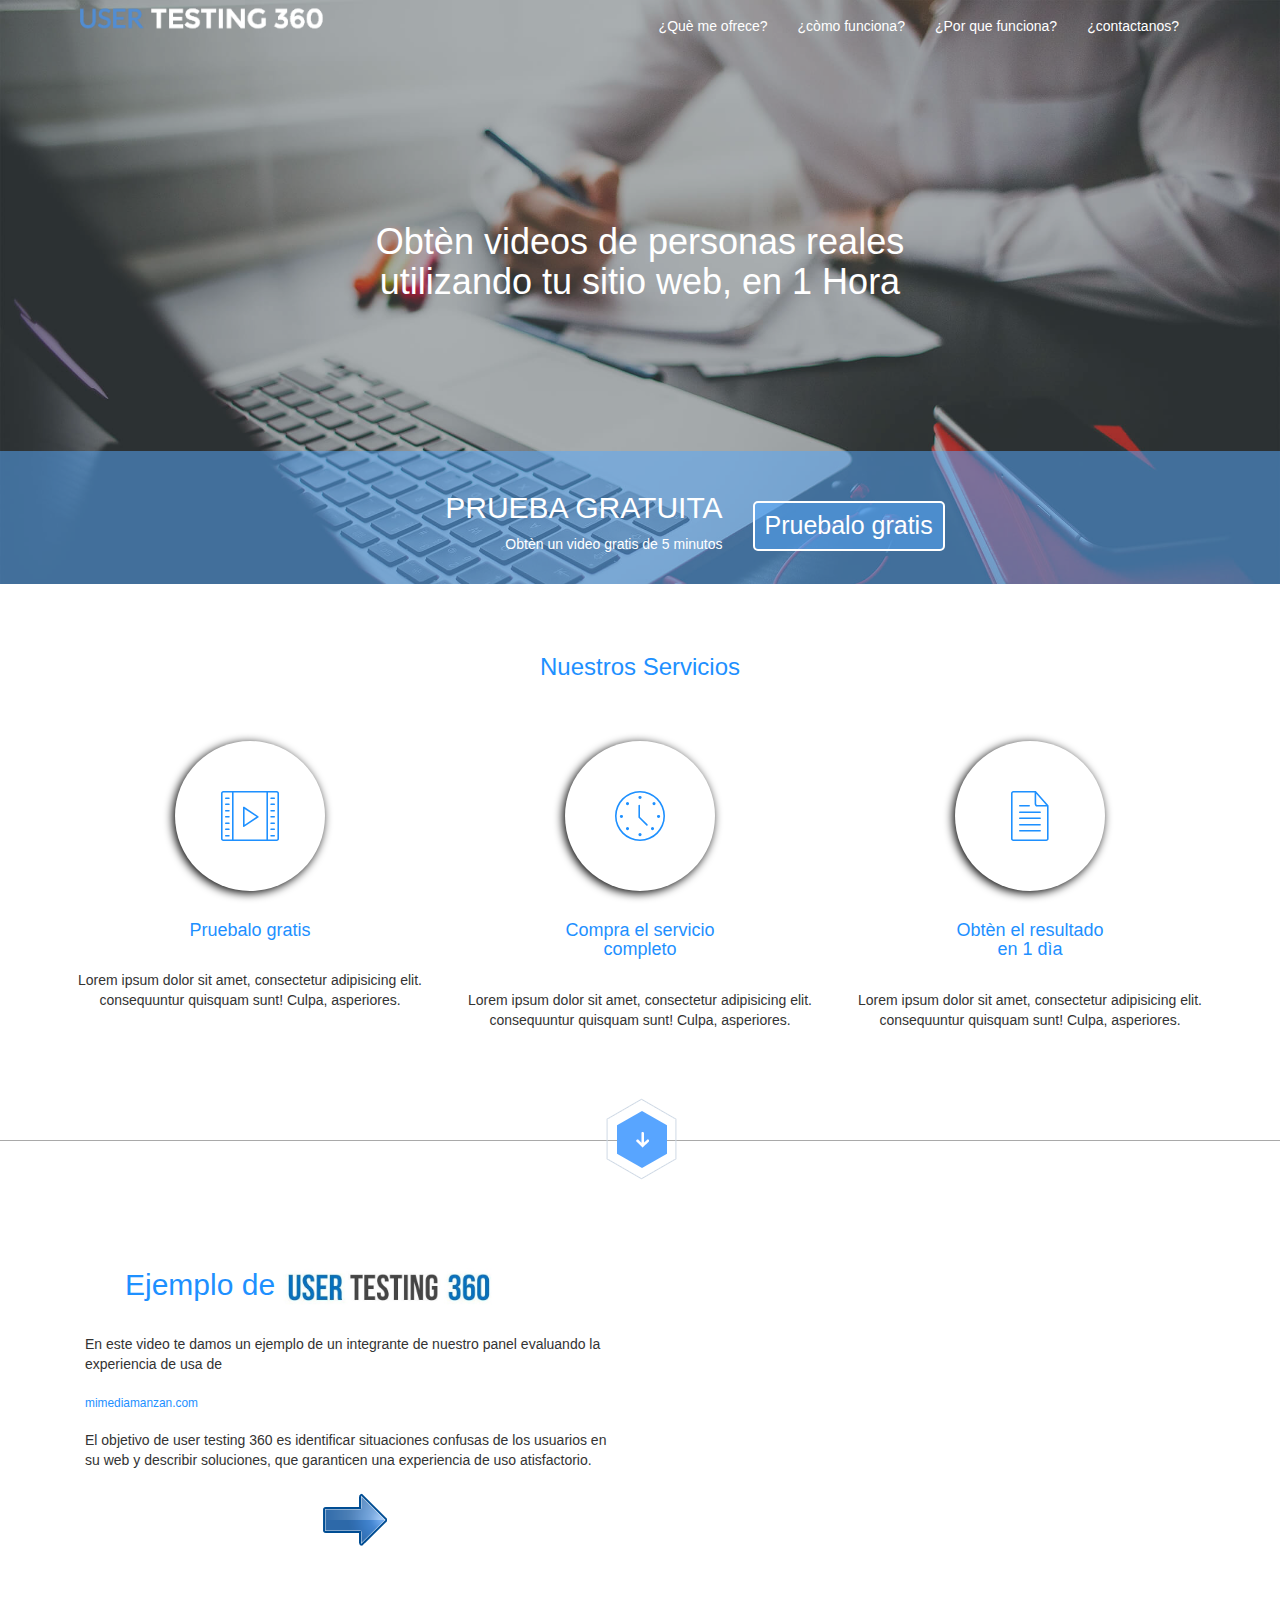
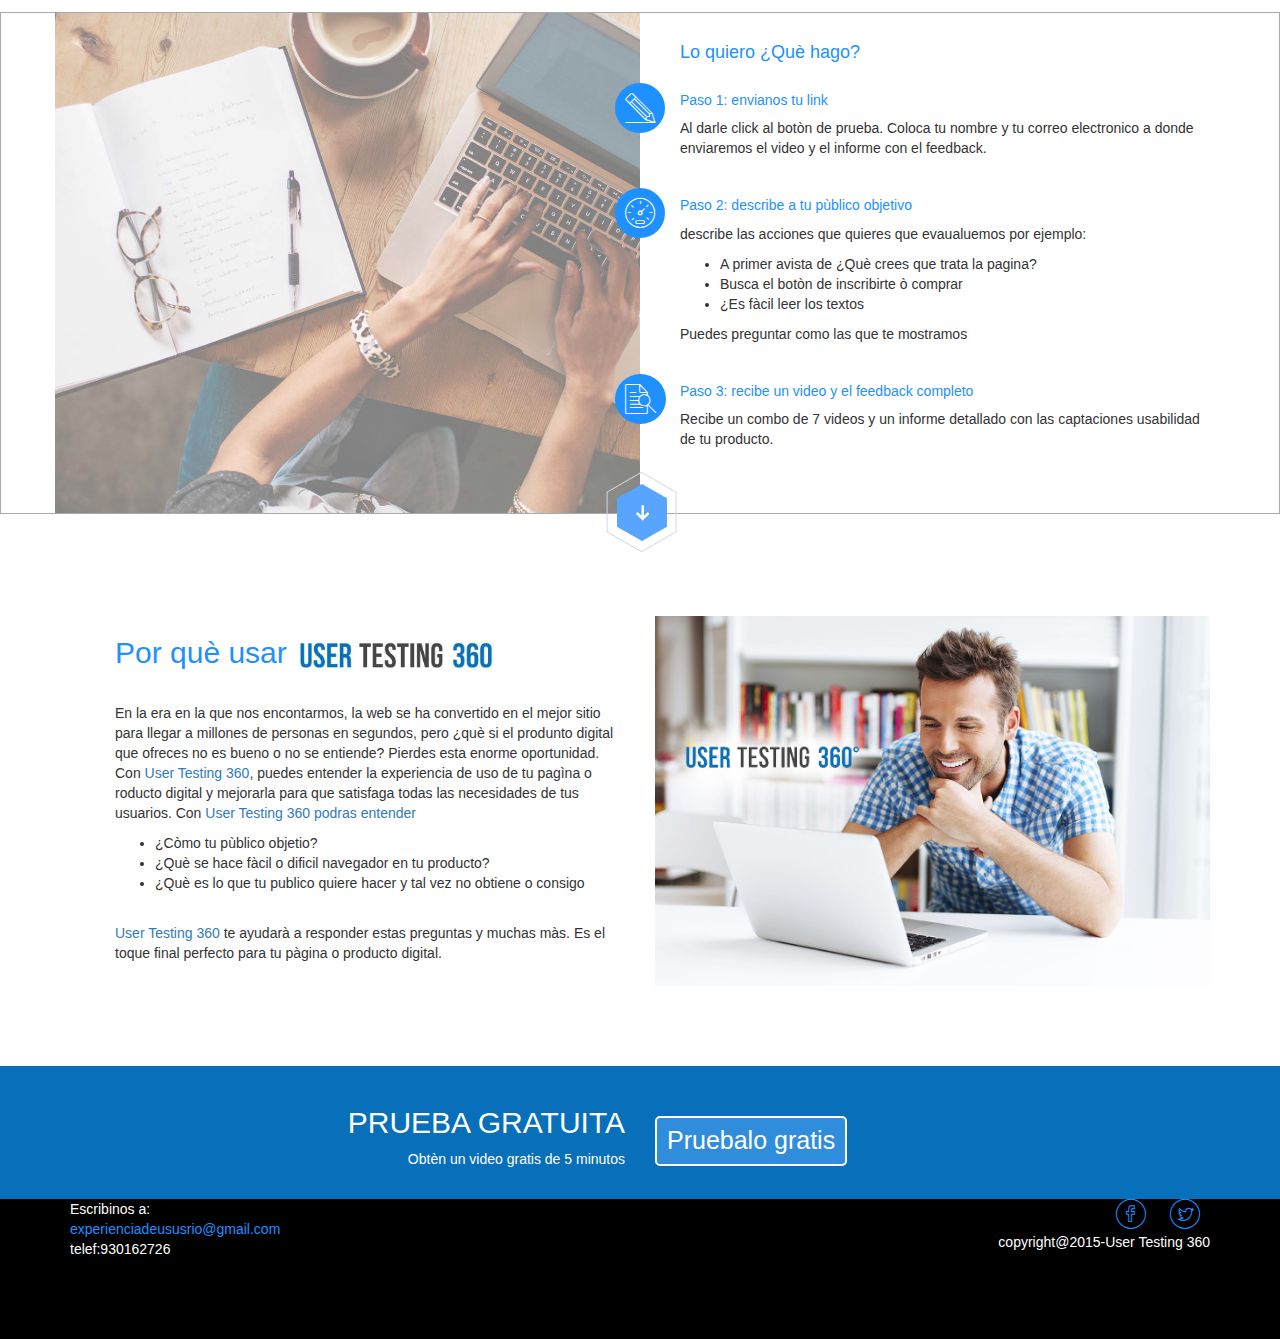
<file: index.html>
<!DOCTYPE html>
<html lang="en">
	<head>
	  	<meta charset="utf-8">
	  	<title>User Testing 360°</title>
	  	<link rel="stylesheet" href="css/bootstrap.min.css">
	  	<script src="js/jquery.js"></script>
	  	<script src="js/bootstrap.min.js"></script>
	  	<link rel="stylesheet" href="css/queries.css"> 	
	  	<link rel="stylesheet" href="css/animate.css">
	  	<link rel="stylesheet" href="css/icomoon.css">
	  	<link rel="stylesheet" href="css/main.css">
	  	<meta name="viewport" content="width=device-width, user-scalable=no, initial-scale=1, maximum-scale=1.0, minimum-scale=1.0">
	  	
	</head>
	<body>
		 <!--------header------->
		 <header>
		     <div class="fondo-transparente">
		         <div class="container">
		             <div class="row">
		                 <div class="col-md-3 col-xs-7">
		                     <img src="image/user-r.png" class="img-responsive" alt="">
		                 </div>
		                 <div class="col-md-9 col-xs-5">
                                <nav class="navbar">
								  <div class="container-fluid">
									<div class="navbar-header">
									  <button type="button" class="navbar-toggle collapsed" data-toggle="collapse" data-target="#bs-example-navbar-collapse-1" aria-expanded="false">
										<span class="sr-only">Toggle navigation</span>
										<span class="icon-bar"></span>
										<span class="icon-bar"></span>
										<span class="icon-bar"></span>
									  </button>
									</div>
									<div class="collapse navbar-collapse" id="bs-example-navbar-collapse-1">
									  <ul class="nav navbar-nav navbar-right">
										<li><a href="#">¿Què me ofrece?</a></li>
										<li><a href="#">¿còmo funciona?</a></li>
										<li><a href="#">¿Por que funciona?</a></li>
										<li><a href="#">¿contactanos?</a></li>
									  </ul>
									</div>
								  </div>
								</nav>
		                 </div>
		             </div>
		         </div>
		         <div class="container">
		             <div class="row">
		                 <div class="col-ms-6 col-xs-12">
		                     <h1 class="text-center">Obtèn videos de personas reales <br>utilizando tu sitio web, en 1  Hora </h1>
		                 </div>
		             </div>
		         </div>
		         
		         <div class="banner">
                    <div class="container">
                        <div class="row">
                            <div class="col-md-7 col-ms-5 text-right">
                                <h2>PRUEBA GRATUITA</h2>
                                <p>Obtèn un video gratis de 5 minutos</p>
                            </div>
                            <div class="col-md-5 col-ms-7" id="llamado">
                                <button>Pruebalo gratis</button>
                            </div>
                        </div>
                    </div>   
		         </div>
		     </div>
		 </header>
    <!--------servicios------->
    
    <section class="services text-center"><a name="servicios"></a>
        <div class="container">
            <h3 class="text-center">Nuestros Servicios</h3>
            <div class="row">
                <div class="col-md-4">
                    <div class="icon-container"><i class="icon-video"></i></div>
                    <h4>Pruebalo gratis</h4>
                    <p>Lorem ipsum dolor sit amet, consectetur adipisicing elit. consequuntur quisquam sunt! Culpa, asperiores.</p>
                </div>
                <div class="col-md-4">
                    <div class="icon-container"><i class="icon-clock"></i></div>
                    <h4>Compra el servicio completo</h4>
                    <p>Lorem ipsum dolor sit amet, consectetur adipisicing elit. consequuntur quisquam sunt! Culpa, asperiores.</p>
                </div>
                <div class="col-md-4">
                    <div class="icon-container"><i class="icon-document"></i></div>
                    <h4>Obtèn el resultado en 1 dìa</h4>
                    <p>Lorem ipsum dolor sit amet, consectetur adipisicing elit. consequuntur quisquam sunt! Culpa, asperiores.</p>
                </div>
            </div>
        </div>
    </section>
    
    <!------------video--------->
    
    <section class="video">
        <div class="container">
           <img class="separador" src="image/separador.png" alt="">
            <div class="row ejemplo">
                <div class="col-md-6">
                    <h3>Ejemplo de <img class="user" src="image/logo-2.jpg" width="220px"  alt=""></h3>
                    <p>En este video te damos un ejemplo de un integrante de nuestro panel evaluando la experiencia de usa de </p>
                    <p> <small>mimediamanzan.com</small></p>
                    <p>El objetivo de user testing 360 es identificar situaciones confusas de los usuarios en su web y describir soluciones, que garanticen una experiencia de uso atisfactorio.</p>
                    <img class="flecha" src="image/flecha.png" alt="">
                </div>
                <div class="col-md-6">
                    <div class="embed-responsive embed-responsive-16by9">
                        <iframe class="embed-responsive-item" src="https://www.youtube.com/embed/u7MDfG9ZJTU?rel=0" frameborder="0" allowfullscreen></iframe>
                    </div>
                </div>
            </div>
        </div>
    </section>
    
    <!------pasos------->
    <section class="pasos"><a name="como-funciona"></a>
        <div class="container">
            <div class="row">
                <div class="col-md-6 imagen">
                   
                </div>
                
                <div class="col-md-6 texto-pasos">
                    <h4>Lo quiero ¿Què hago?</h4>
                    <div class="iconos"><i class="icon-pencil hidden-xs"></i>
                        <h5>Paso 1: envianos tu link</h5>
                        <p>Al darle click al botòn de prueba. Coloca tu nombre y tu correo electronico a donde enviaremos el video y el informe con el feedback.</p>
                    </div>
                    <div class="iconos"><i class="icon-speedometer hidden-xs"></i>
                        <h5>Paso 2: describe a tu pùblico objetivo</h5>
                        <p>describe las acciones que quieres que evaualuemos por ejemplo:</p>
                        <ul>
                           <li>A primer avista de ¿Què crees que trata la pagina?</li>
                           <li>Busca el botòn de inscribirte ò comprar</li>
                           <li>¿Es fàcil leer los textos</li>
                        </ul>
                        <p>Puedes preguntar como las que te mostramos</p>
                    </div>
                    <div class="iconos"><i class="icon-search hidden-xs"></i>
                       <h5>Paso 3: recibe un video y el feedback completo</h5>
                       <p>Recibe un combo de 7 videos y un informe detallado con las captaciones usabilidad de tu producto.</p>
                    </div>    
                </div>
            </div>
        </div>
    </section>
    
    <!-------uso-testing----->
    <section class="uso-testing"><a name="como-usar"></a>
        <div class="container testing">
           <img class="separador" src="image/separador.png" alt="">
            <div class="row">
                <div class="col-md-6 uso">
                    <h3>Por què usar <img src="image/logo-2.jpg" width="210px" alt=""></h3>
                    <p>En la era en la que nos encontarmos, la web se ha convertido en el mejor sitio para llegar a millones de personas en segundos, pero ¿què si el produnto digital que ofreces no es bueno o no se entiende? Pierdes esta enorme oportunidad. Con <a href="#"> User Testing 360</a>, puedes entender la experiencia de uso de tu pagìna o roducto digital y mejorarla para que satisfaga todas las necesidades de tus usuarios. Con <a href="#">User Testing 360 podras entender</a></p>
                    <ul>
                        <li>¿Còmo tu pùblico objetio?</li>
                        <li>¿Què se hace fàcil o dificil navegador en tu producto?</li>
                        <li>¿Què es lo que tu publico quiere hacer y tal vez no obtiene o consigo</li>
                    </ul>
                    <p><a href="#">User Testing 360</a> te ayudarà a responder estas preguntas y muchas màs. Es el toque final perfecto para tu pàgina o producto digital.</p>
                </div>
                <div class="col-md-6">
                    <img src="image/banner.jpg" class="img-responsive" alt="">
                </div>
            </div>
        </div>
        <div class="banner">
                    <div class="container">
                        <div class="row">
                            <div class="col-md-6 col-ms-5 text-right">
                                <h2>PRUEBA GRATUITA</h2>
                                <p>Obtèn un video gratis de 5 minutos</p>
                            </div>
                            <div class="col-md-6 col-ms-7" id="llamado">
                                <button>Pruebalo gratis</button>
                            </div>
                        </div>
                    </div>   
       </div>
    </section>
    
    <!--------footer------->
    
    <footer>
        <div class="container">
            <div class="row">
                <div class="col-md-6 col-ms-6 col-xs-12">
                    <p>Escribinos a: <br> <span>experienciadeususrio@gmail.com</span> <br>telef:930162726</p>
                </div>
                <div class="col-md-6 col-md-6 col-xs-12 text-right">
                    <div class="redes-sociales">
                        <i class="icon-facebook"><a href="#"></a></i>
                        <i class="icon-twitter"><a href="#"></a></i>
                        <p>copyright@2015-User Testing 360</p>
                    </div>
                </div>
            </div>
        </div>
    </footer>
    </body>
</html>
</file>
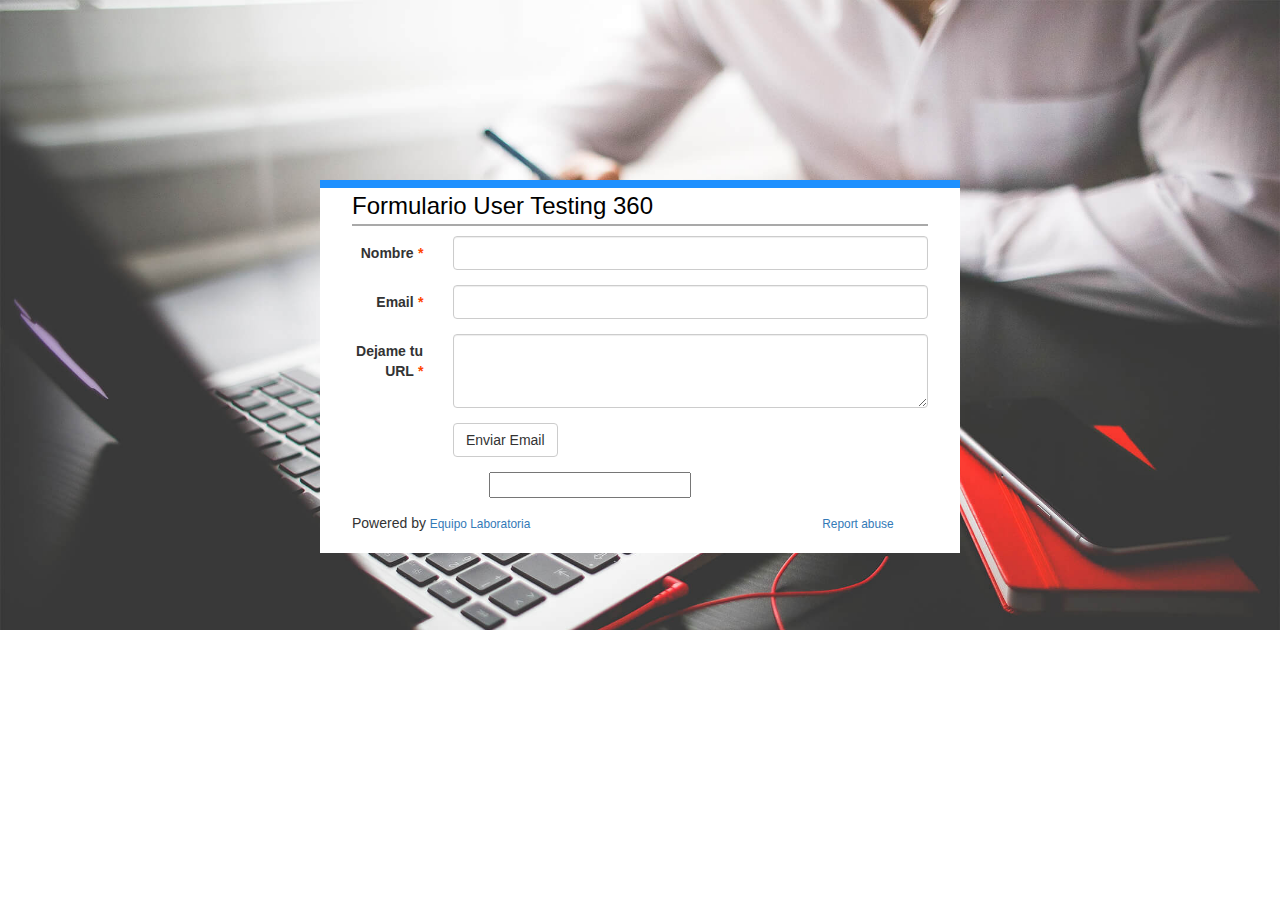
<file: contact.html>
<!DOCTYPE html>
<html>
<head>
  <title>Contacto</title>
  <link rel="stylesheet" href="css/bootstrap.min.css">
  <link rel="stylesheet" href="css/main.css">
</head>
<body>
  <header class="contacto">
      
  </header>
  
  <section class="formulario">
       <h3>Formulario User Testing 360</h3>
    <form class="form-horizontal" role="form">
      <div class="form-group">
         <label for="ejemplo_email_3" class="col-lg-2 control-label">Nombre <i>*</i></label>
         <div class="col-lg-10">
            <input type="nombre" class="form-control" id="ejemplo_email_3"
             placeholder="">
         </div>
     </div>
     <div class="form-group">
        <label for="ejemplo_email_3" class="col-lg-2 control-label">Email <i>*</i></label>
        <div class="col-lg-10">
           <input type="email" class="form-control" id="ejemplo_email_3"
             placeholder="">
        </div>
    </div>
    <div class="form-group">
       <label for="ejemplo_password_3" class="col-lg-2 control-label">Dejame tu URL <i>*</i></label>
       <div class="col-lg-10">
         <textarea name="url" class="form-control" id="" rows="3"></textarea>
       </div>
    </div>
    <div class="form-group">
       <div class="col-lg-offset-2 col-lg-10">
          <button type="submit" class="btn btn-default">Enviar Email</button>
       </div>
    </div>
    <div class="form-group">
         <input type="text" placeholder="" class="col-lg-offset-3 col-lg-4">
    </div>
  
<p>Powered by <a href="#"><small>Equipo Laboratoria</small></a> <a href="#" class="col-lg-offset-6"><small>Report abuse</small></a></p>
  
</form>
  </section>
</body>
</html>
</file>
<file: css/queries.css>

</file>
<file: css/icomoon.css>
@font-face {
	font-family: 'icomoon';
	src:url('../fonts/icomoon.eot?6zm5h9');
	src:url('../fonts/icomoon.eot?6zm5h9#iefix') format('embedded-opentype'),
		url('../fonts/icomoon.ttf?6zm5h9') format('truetype'),
		url('../fonts/icomoon.woff?6zm5h9') format('woff'),
		url('../fonts/icomoon.svg?6zm5h9#icomoon') format('svg');
	font-weight: normal;
	font-style: normal;
}

[class^="icon-"], [class*=" icon-"] {
	font-family: 'icomoon';
	speak: none;
	font-style: normal;
	font-weight: normal;
	font-variant: normal;
	text-transform: none;
	line-height: 1;

	/* Better Font Rendering =========== */
	-webkit-font-smoothing: antialiased;
	-moz-osx-font-smoothing: grayscale;
}

.icon-laptop:before {
	content: "\e001";
}
.icon-document:before {
	content: "\e005";
}
.icon-documents:before {
	content: "\e006";
}
.icon-search:before {
	content: "\e007";
}
.icon-presentation:before {
	content: "\e00e";
}
.icon-video:before {
	content: "\e011";
}
.icon-envelope:before {
	content: "\e028";
}
.icon-gears:before {
	content: "\e02b";
}
.icon-pencil:before {
	content: "\e032";
}
.icon-tools:before {
	content: "\e033";
}
.icon-tools-2:before {
	content: "\e034";
}
.icon-magnifying-glass:before {
	content: "\e037";
}
.icon-profile-male:before {
	content: "\e040";
}
.icon-profile-female:before {
	content: "\e041";
}
.icon-speedometer:before {
	content: "\e051";
}
.icon-clock:before {
	content: "\e055";
}
.icon-alarmclock:before {
	content: "\e059";
}
.icon-happy:before {
	content: "\e05b";
}
.icon-sad:before {
	content: "\e05c";
}
.icon-facebook:before {
	content: "\e05d";
}
.icon-twitter:before {
	content: "\e05e";
}
.icon-linkedin:before {
	content: "\e062";
}
</file>
<file: css/main.css>
body{
    margin: 0;
}

/*---------css comun---------*/
body h2, h3, h4, h5{
    color: dodgerblue;
}
.banner{
    background-color: rgba(86, 169, 252, 0.52);
    color: white;
    padding: 20px 0;
}
.banner h2{
    color: white;
}
.banner button{
    background-color: rgba(86, 169, 252, 0.52);
    font-size: 25px;
    border-radius: 5px;
    border: 2px solid #fff;
    padding: 5px 10px;
}
.banner #llamado{
    padding-top: 30px;
}

/*--------header--------*/
header{
    background-image: url(../image/large.jpg);
    background-size: cover;
    color: white;
}
header a{
    color: white;
}
header nav ul li a{
    color: white;
}
h1{
    margin: 150px 0;
}
header span{
	color: white;
	z-index: 1;
	background-color: white;
}
.fondo-transparente{
    background-color: rgba(21, 36, 42, 0.37);
}


/*-----------services-------*/
.services{
    margin-bottom: 100px;
}
.services h3{
    padding: 50px 30px;
    
}
.services .icon-container{
    width: 150px;
    height: 150px;
    margin: 0 auto;
    line-height: 150px;
    font-size: 50px;
    color: dodgerblue;
    border-radius: 100%;
    box-shadow: -2px 2px 10px rgba(0,0,0,6);
}
.services h4{
    margin: 30px auto;
    width: 170px;
    
}
 /*----------------video------------*/
.video{
    border-top: 1px solid darkgray;
    border-top-style: solid;
    box-sizing: border-box;
    margin: 0 auto;
}
.video .container .separador{
    width: 90px;
    display: block;
    margin: 0 auto;
    margin-top: -55px;
}

.video .ejemplo{
    margin: 60px auto;
}
.video h3{
    display: inline-block;
    font-size: 30px;
    position: relative;
    left: 40px;
}

.ejemplo p{
margin: 18px 0;
}
.ejemplo small{
    color: dodgerblue;
}
.ejemplo .flecha{
    display: block;
    margin: 0 auto;
}

/*------------------pasos---------------------*/
.pasos{
    border: 1px solid darkgray;
}
.texto-pasos .iconos i{
    font-size: 30px;
    color: white;
    background-color: dodgerblue;
    border-radius: 100%;
    border: 10px solid dodgerblue; 
    position: absolute;
    left: -25px;
}
.pasos .imagen img{
    width: 100%;
}
.pasos .imagen{
    height: 500px;
    background-image: url(../image/sec-2.jpg);
    background-size: cover;
    opacity:0.5;
}
.pasos .texto-pasos{
    padding-left: 40px;
    margin: 20px 0;
    padding-bottom:15px;
}
.pasos .texto-pasos .iconos{
    padding: 10px 0;
}



/*----------uso testing----------*/
.uso-testing .testing{
    margin-bottom: 80px;
}

.uso-testing .separador{
    margin: 0 auto;
    display: block;
    position: relative;
    bottom: 55px;
}
.uso-testing h3{
    display: inline-block;
    font-size: 30px;
    left: 40px;
}
.uso-testing .uso{
    padding-left: 60px;
}

.uso p{
    padding-top: 20px
}

.uso-testing .banner{
    background-color: #086fba;
}

/*-----------------footer------------------*/
footer{
    background-color: #000;
    height: 140px;
    color: white;
    box-sizing: border-box
}
footer p{
    display: block;
}
footer p span{
    color: dodgerblue;
}
footer .redes-sociales{
}
footer .redes-sociales i{
    font-size: 30px;
    color: dodgerblue;
    margin: 10px;
}

/*-----------contacto-------*/

.contacto{
    height: 630px;
}
.formulario{
    width: 50%;
    margin: 0 auto;
    position: absolute;
    top: 20%;
    right: 0;
    left: 0;
    background: white;
    border-top: 8px solid dodgerblue;
}
.formulario h3{
    color: black;
    padding: 5px 0;
    border-bottom: 2px solid darkgray;
    width: 90%;
    margin: 0 auto;
}
.formulario form{
    width: 90%;
    margin: auto;
    padding: 10px 0;
}
.formulario form i{
    color: orangered;
}

/*-----------responsive--------*/


@media screen and (max-width: 991px) and (min-width: 768px){
    .banner{
        padding: 0;
    }
    .banner .col-md-7{
        width: 390px;
    }
    .banner .col-md-5{
        width: 350px;
        float: right;
        bottom: 90px;
    }
    
}
@media screen and (max-width: 768px){
    .banner h2,p,#llamado{
        text-align: center;
    }
    header h1, h2{
        font-size: 25px;
    }
}
@media screen and (max-width: 414px){
    header h1, h2{
        font-size: 20px;
    }
}

@media screen and (max-width: 991px){
    .uso-testing{
        
    }
}
</file>
